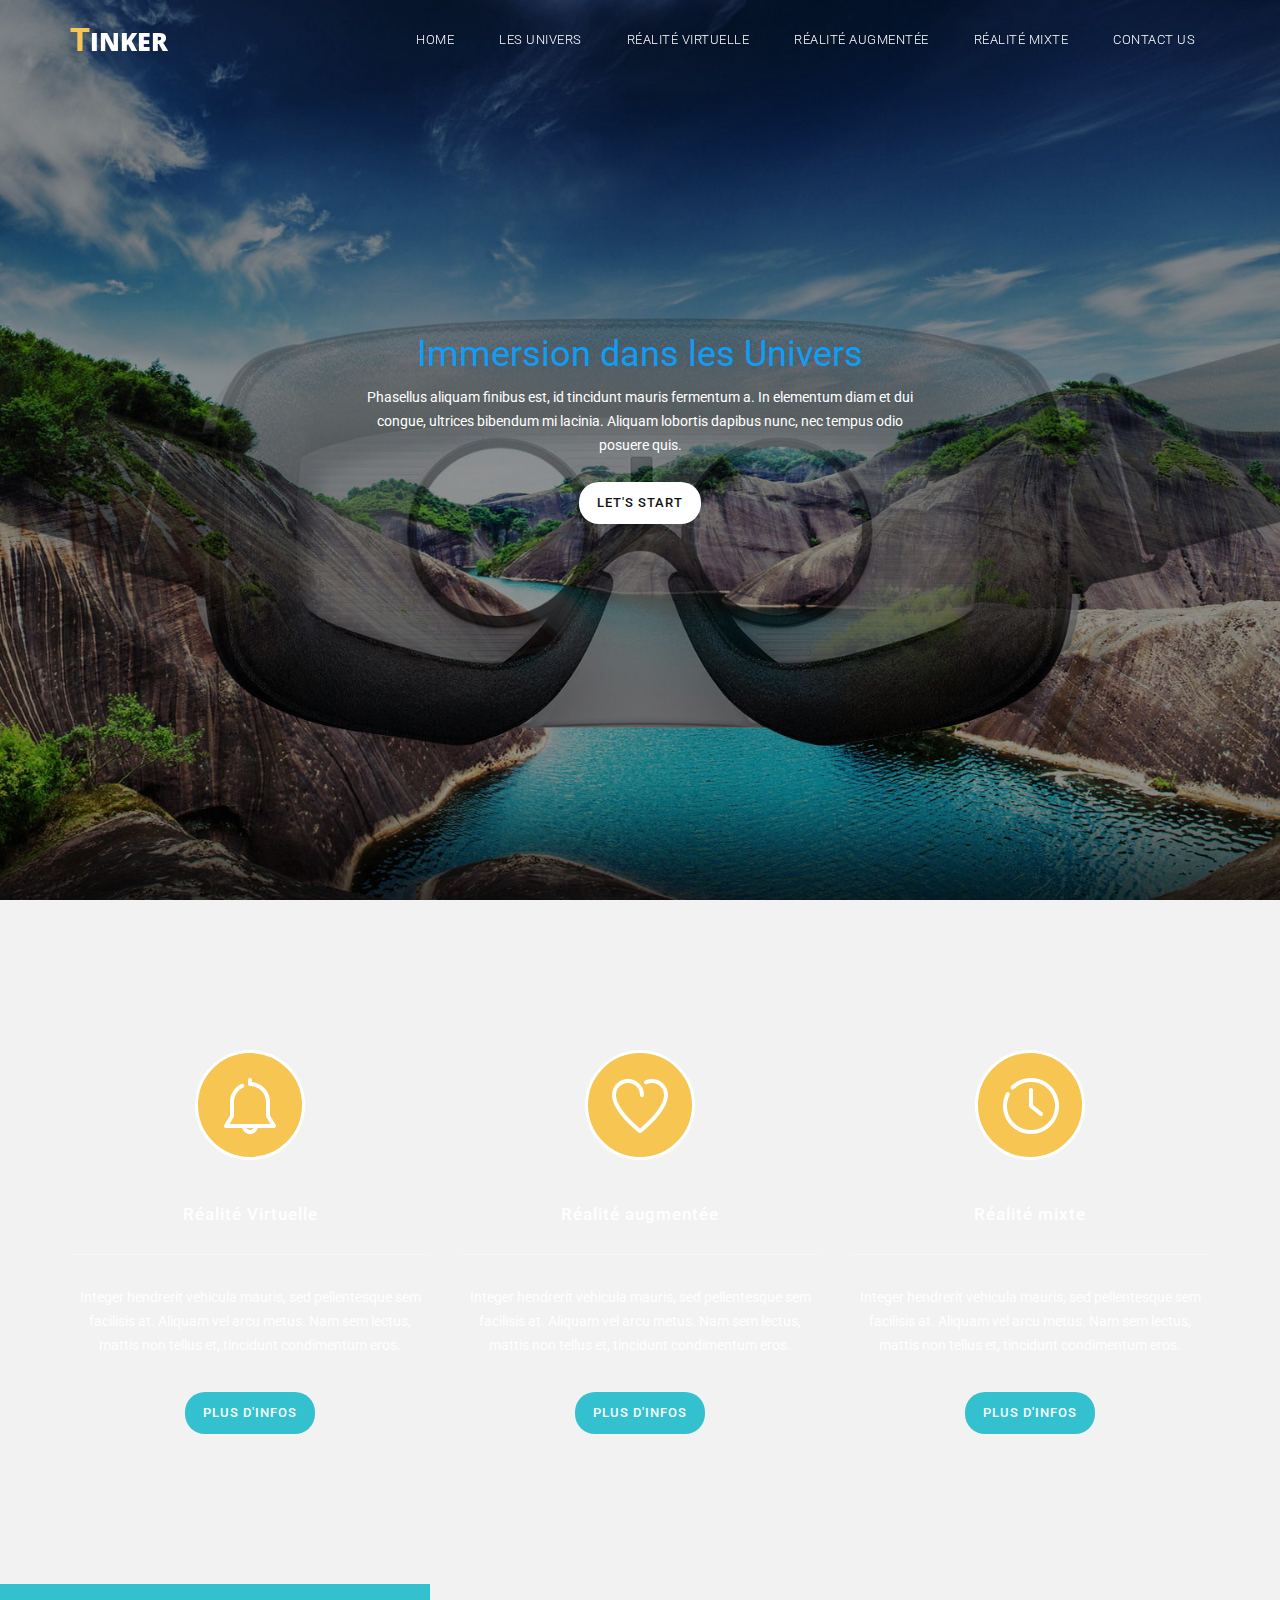
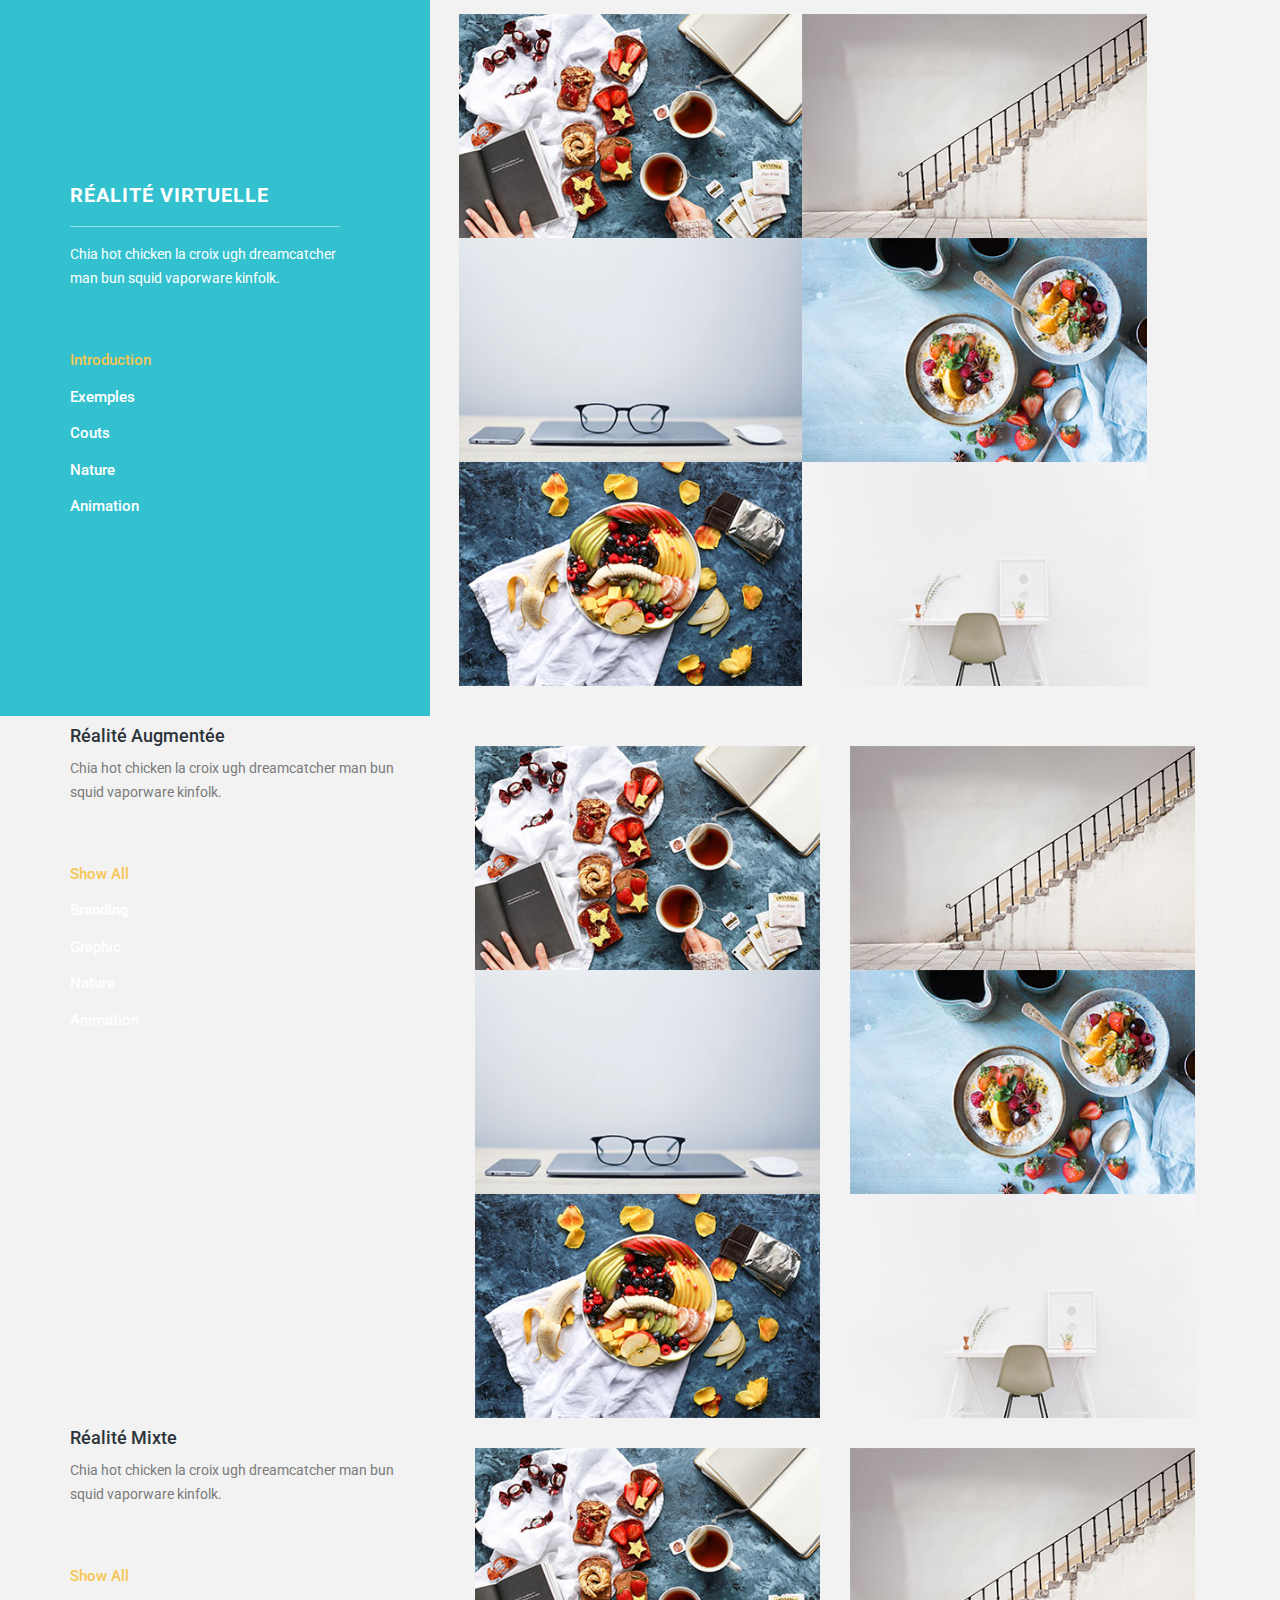
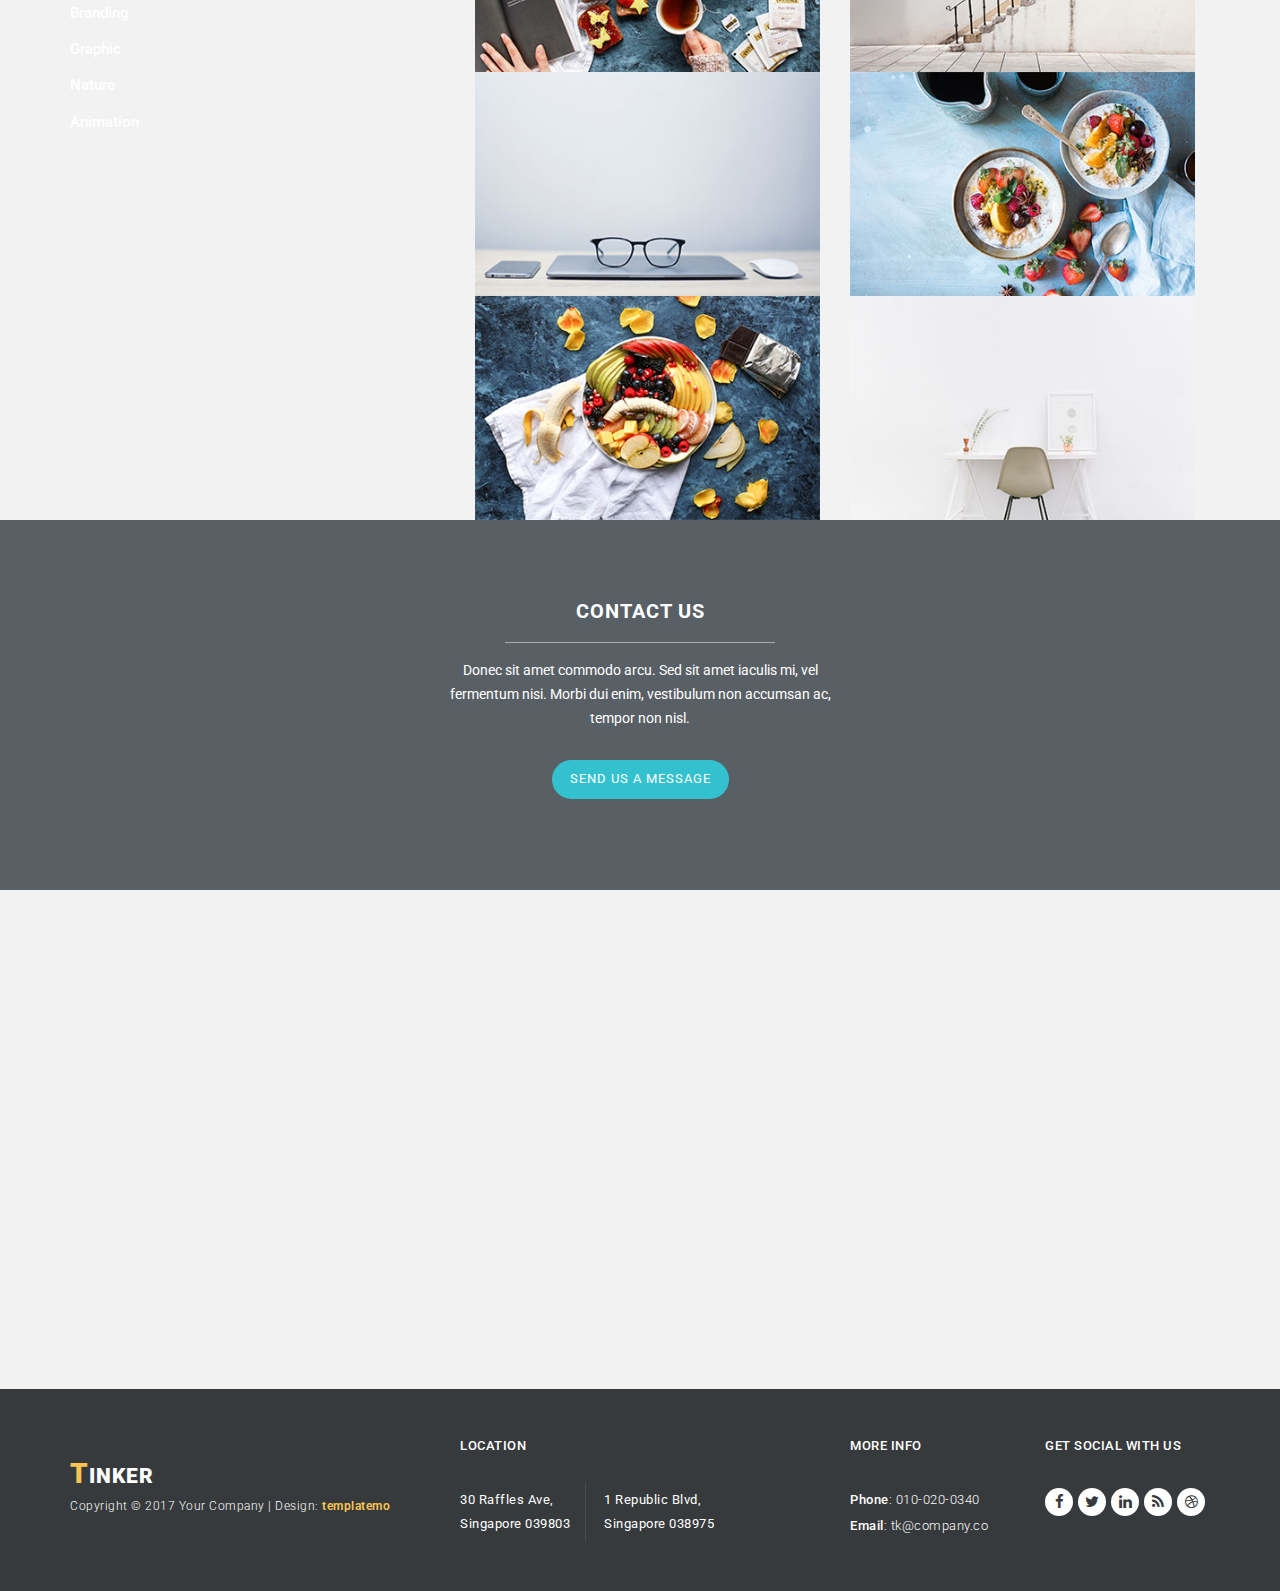
<file: templatemo_506_tinker/index.html>
<!DOCTYPE html>
<html>
    <head>
        <meta charset="utf-8">
        <meta http-equiv="X-UA-Compatible" content="IE=edge,chrome=1">
<!--
Tinker Template
http://www.templatemo.com/tm-506-tinker
-->
        <title>Tinker CSS Template</title>
        <meta name="description" content="">
        <meta name="viewport" content="width=device-width, initial-scale=1">
        
        <link href="https://fonts.googleapis.com/css?family=Open+Sans:300,400,600,700,800" rel="stylesheet">
        <link href="https://fonts.googleapis.com/css?family=Roboto:100,300,400,500,700,900" rel="stylesheet">
        
        <link rel="apple-touch-icon" href="apple-touch-icon.png">

        <link rel="stylesheet" href="css/bootstrap.min.css">
        <link rel="stylesheet" href="css/bootstrap-theme.min.css">
        <link rel="stylesheet" href="css/fontAwesome.css">
        <link rel="stylesheet" href="css/hero-slider.css">
        <link rel="stylesheet" href="css/owl-carousel.css">
        <link rel="stylesheet" href="css/templatemo-style.css">
        <link rel="stylesheet" href="css/lightbox.css">

        <script src="js/vendor/modernizr-2.8.3-respond-1.4.2.min.js"></script>
    </head>

<body>
    <div class="header">
        <div class="container">
            <nav class="navbar navbar-inverse" role="navigation">
                <div class="navbar-header">
                    <button type="button" id="nav-toggle" class="navbar-toggle" data-toggle="collapse" data-target="#main-nav">
                        <span class="sr-only">Toggle navigation</span>
                        <span class="icon-bar"></span>
                        <span class="icon-bar"></span>
                        <span class="icon-bar"></span>
                    </button>
                    <a href="#" class="navbar-brand scroll-top"><em>T</em>inker</a>
                </div>
                <!--/.navbar-header-->
                <div id="main-nav" class="collapse navbar-collapse">
                    <ul class="nav navbar-nav">
                        <li><a href="#" class="scroll-top">Home</a></li>
                        <li><a href="#" class="scroll-link" data-id="about">Les Univers</a></li>
                        <li><a href="#" class="scroll-link" data-id="rv">Réalité Virtuelle</a></li>
                        <li><a href="#" class="scroll-link" data-id="ra">Réalité Augmentée</a></li>
                        <li><a href="#" class="scroll-link" data-id="rm">Réalité Mixte</a></li>
                        <li><a href="#" class="scroll-link" data-id="contact-us">Contact Us</a></li>
                    </ul>
                </div>
                <!--/.navbar-collapse-->
            </nav>
            <!--/.navbar-->
        </div>
        <!--/.container-->
    </div>
    <!--/.header-->


    <div class="parallax-content baner-content" id="home">
        <div class="container">
            <div class="text-content">
                <h2>Immersion dans les Univers</h2>
                <p>Phasellus aliquam finibus est, id tincidunt mauris fermentum a. In elementum diam et dui congue, ultrices bibendum mi lacinia. Aliquam lobortis dapibus nunc, nec tempus odio posuere quis. </p>
                <div class="primary-white-button">
                    <a href="#" class="scroll-link" data-id="about">Let's Start</a>
                </div>
            </div>
        </div>
    </div>


    <section id="about" class="page-section">
        <div class="container">
            <div class="row">
                <div class="col-md-4 col-sm-4 col-xs-4">
                    <div class="service-item">
                        <div class="icon">
                            <img src="img/service_icon_01.png" alt="">
                        </div>
                        <h4>Réalité Virtuelle</h4>
                        <div class="line-dec"></div>
                        <p>Integer hendrerit vehicula mauris, sed pellentesque sem facilisis at. Aliquam vel arcu metus. Nam sem lectus, mattis non tellus et, tincidunt condimentum eros.</p>
                        <div class="primary-blue-button">
                            <a href="#" class="scroll-link" data-id="rv">Plus d'infos</a>
                        </div>
                    </div>
                </div>
                <div class="col-md-4 col-sm-4 col-xs-4">
                    <div class="service-item">
                        <div class="icon">
                            <img src="img/service_icon_02.png" alt="">
                        </div>
                        <h4>Réalité augmentée</h4>
                        <div class="line-dec"></div>
                        <p>Integer hendrerit vehicula mauris, sed pellentesque sem facilisis at. Aliquam vel arcu metus. Nam sem lectus, mattis non tellus et, tincidunt condimentum eros.</p>
                        <div class="primary-blue-button">
                            <a href="#" class="scroll-link" data-id="ra">Plus d'infos</a>
                        </div>
                    </div>
                </div>
                <div class="col-md-4 col-sm-4 col-xs-4">
                    <div class="service-item">
                        <div class="icon">
                            <img src="img/service_icon_03.png" alt="">
                        </div>
                        <h4>Réalité mixte</h4>
                        <div class="line-dec"></div>
                        <p>Integer hendrerit vehicula mauris, sed pellentesque sem facilisis at. Aliquam vel arcu metus. Nam sem lectus, mattis non tellus et, tincidunt condimentum eros.</p>
                        <div class="primary-blue-button">
                            <a href="#" class="scroll-link" data-id="rm">Plus d'infos</a>
                        </div>
                    </div>
                </div>
            <!--    <div class="col-md-3 col-sm-6 col-xs-12">
                    <div class="service-item">
                        <div class="icon">
                            <img src="img/service_icon_04.png" alt="">
                        </div>
                        <h4>One-Click Install</h4>
                        <div class="line-dec"></div>
                        <p>Integer hendrerit vehicula mauris, sed pellentesque sem facilisis at. Aliquam vel arcu metus. Nam sem lectus, mattis non tellus et, tincidunt condimentum eros.</p>
                        <div class="primary-blue-button">
                            <a href="#" class="scroll-link" data-id="portfolio">Continue Reading</a>
                        </div>
                    </div>
                </div> -->
            </div>
        </div>
    </section>

    <section id="rv">
        <div class="content-wrapper">
            <div class="inner-container container">
                <div class="row">
                    <div class="col-md-4 col-sm-12">
                        <div class="section-heading">
                            <h4>Réalité Virtuelle</h4>
                            <div class="line-dec"></div>
                            <p>Chia hot chicken la croix ugh dreamcatcher man bun squid vaporware kinfolk.</p>
                            <div class="filter-categories">
                                <ul class="project-filter">
                                    <li class="filter" data-filter="all"><span>Introduction</span></li>
                                    <li class="filter" data-filter="branding"><span>Exemples</span></li>
                                    <li class="filter" data-filter="graphic"><span>Couts</span></li>
                                    <li class="filter" data-filter="nature"><span>Nature</span></li>
                                    <li class="filter" data-filter="animation"><span>Animation</span></li>
                                </ul>
                            </div>
                        </div>
                    </div>
                    <div class="col-md-8">
                        <div class="projects-holder-3">
                            <div class="projects-holder">
                                <div class="row">
                                    <div class="col-md-6 col-sm-6 project-item mix nature">
                                      <div class="thumb">
                                            <div class="image">
                                                <a href="img/portfolio_big_item_01.jpg" data-lightbox="image-1"><img src="img/portfolio_item_01.jpg"></a>
                                            </div>
                                      </div>
                                    </div>
                                    <div class="col-md-6 col-sm-6 project-item mix animation">
                                      <div class="thumb">
                                        <div class="image">
                                                <a href="img/portfolio_big_item_02.jpg" data-lightbox="image-1"><img src="img/portfolio_item_02.jpg"></a>
                                            </div>
                                      </div>
                                    </div>
                                    <div class="col-md-6 col-sm-6 project-item mix branding">
                                      <div class="thumb">
                                            <div class="image">
                                                <a href="img/portfolio_big_item_03.jpg" data-lightbox="image-1"><img src="img/portfolio_item_03.jpg"></a>
                                            </div>
                                      </div>
                                    </div>
                                    <div class="col-md-6 col-sm-6 project-item mix graphic nature">
                                        <div class="thumb">
                                            <div class="image">
                                                <a href="img/portfolio_big_item_04.jpg" data-lightbox="image-1"><img src="img/portfolio_item_04.jpg"></a>
                                            </div>
                                        </div>
                                    </div>
                                    <div class="col-md-6 col-sm-6 project-item mix branding">
                                      <div class="thumb">
                                            <div class="image">
                                                <a href="img/portfolio_big_item_05.jpg" data-lightbox="image-1"><img src="img/portfolio_item_05.jpg"></a>
                                            </div>
                                      </div>
                                    </div>
                                    <div class="col-md-6 col-sm-6 project-item mix graphic animation">
                                        <div class="thumb">
                                            <div class="image">
                                                <a href="img/portfolio_big_item_06.jpg" data-lightbox="image-1"><img src="img/portfolio_item_06.jpg"></a>
                                            </div>
                                        </div>
                                    </div>
                                </div>
                            </div>
                        </div>
                    </div>
                </div>
            </div>
        </div> 
    </section>

    <section id="ra">
        <div class="content-wrapper">
            <div class="inner-container container">
                <div class="row">
                    <div class="col-md-4 col-sm-12">
                        <div class="section-heading">
                            <h4>Réalité Augmentée</h4>
                            <div class="line-dec"></div>
                            <p>Chia hot chicken la croix ugh dreamcatcher man bun squid vaporware kinfolk.</p>
                            <div class="filter-categories">
                                <ul class="project-filter">
                                    <li class="filter" data-filter="all"><span>Show All</span></li>
                                    <li class="filter" data-filter="branding"><span>Branding</span></li>
                                    <li class="filter" data-filter="graphic"><span>Graphic</span></li>
                                    <li class="filter" data-filter="nature"><span>Nature</span></li>
                                    <li class="filter" data-filter="animation"><span>Animation</span></li>
                                </ul>
                            </div>
                        </div>
                    </div>
                    <div class="col-md-8">
                        <div class="projects-holder-3">
                            <div class="projects-holder">
                                <div class="row">
                                    <div class="col-md-6 col-sm-6 project-item mix nature">
                                      <div class="thumb">
                                            <div class="image">
                                                <a href="img/portfolio_big_item_01.jpg" data-lightbox="image-1"><img src="img/portfolio_item_01.jpg"></a>
                                            </div>
                                      </div>
                                    </div>
                                    <div class="col-md-6 col-sm-6 project-item mix animation">
                                      <div class="thumb">
                                        <div class="image">
                                                <a href="img/portfolio_big_item_02.jpg" data-lightbox="image-1"><img src="img/portfolio_item_02.jpg"></a>
                                            </div>
                                      </div>
                                    </div>
                                    <div class="col-md-6 col-sm-6 project-item mix branding">
                                      <div class="thumb">
                                            <div class="image">
                                                <a href="img/portfolio_big_item_03.jpg" data-lightbox="image-1"><img src="img/portfolio_item_03.jpg"></a>
                                            </div>
                                      </div>
                                    </div>
                                    <div class="col-md-6 col-sm-6 project-item mix graphic nature">
                                        <div class="thumb">
                                            <div class="image">
                                                <a href="img/portfolio_big_item_04.jpg" data-lightbox="image-1"><img src="img/portfolio_item_04.jpg"></a>
                                            </div>
                                        </div>
                                    </div>
                                    <div class="col-md-6 col-sm-6 project-item mix branding">
                                      <div class="thumb">
                                            <div class="image">
                                                <a href="img/portfolio_big_item_05.jpg" data-lightbox="image-1"><img src="img/portfolio_item_05.jpg"></a>
                                            </div>
                                      </div>
                                    </div>
                                    <div class="col-md-6 col-sm-6 project-item mix graphic animation">
                                        <div class="thumb">
                                            <div class="image">
                                                <a href="img/portfolio_big_item_06.jpg" data-lightbox="image-1"><img src="img/portfolio_item_06.jpg"></a>
                                            </div>
                                        </div>
                                    </div>
                                </div>
                            </div>
                        </div>
                    </div>
                </div>
            </div>
        </div> 
    </section>

    <section id="rm">
        <div class="content-wrapper">
            <div class="inner-container container">
                <div class="row">
                    <div class="col-md-4 col-sm-12">
                        <div class="section-heading">
                            <h4>Réalité Mixte</h4>
                            <div class="line-dec"></div>
                            <p>Chia hot chicken la croix ugh dreamcatcher man bun squid vaporware kinfolk.</p>
                            <div class="filter-categories">
                                <ul class="project-filter">
                                    <li class="filter" data-filter="all"><span>Show All</span></li>
                                    <li class="filter" data-filter="branding"><span>Branding</span></li>
                                    <li class="filter" data-filter="graphic"><span>Graphic</span></li>
                                    <li class="filter" data-filter="nature"><span>Nature</span></li>
                                    <li class="filter" data-filter="animation"><span>Animation</span></li>
                                </ul>
                            </div>
                        </div>
                    </div>
                    <div class="col-md-8">
                        <div class="projects-holder-3">
                            <div class="projects-holder">
                                <div class="row">
                                    <div class="col-md-6 col-sm-6 project-item mix nature">
                                      <div class="thumb">
                                            <div class="image">
                                                <a href="img/portfolio_big_item_01.jpg" data-lightbox="image-1"><img src="img/portfolio_item_01.jpg"></a>
                                            </div>
                                      </div>
                                    </div>
                                    <div class="col-md-6 col-sm-6 project-item mix animation">
                                      <div class="thumb">
                                        <div class="image">
                                                <a href="img/portfolio_big_item_02.jpg" data-lightbox="image-1"><img src="img/portfolio_item_02.jpg"></a>
                                            </div>
                                      </div>
                                    </div>
                                    <div class="col-md-6 col-sm-6 project-item mix branding">
                                      <div class="thumb">
                                            <div class="image">
                                                <a href="img/portfolio_big_item_03.jpg" data-lightbox="image-1"><img src="img/portfolio_item_03.jpg"></a>
                                            </div>
                                      </div>
                                    </div>
                                    <div class="col-md-6 col-sm-6 project-item mix graphic nature">
                                        <div class="thumb">
                                            <div class="image">
                                                <a href="img/portfolio_big_item_04.jpg" data-lightbox="image-1"><img src="img/portfolio_item_04.jpg"></a>
                                            </div>
                                        </div>
                                    </div>
                                    <div class="col-md-6 col-sm-6 project-item mix branding">
                                      <div class="thumb">
                                            <div class="image">
                                                <a href="img/portfolio_big_item_05.jpg" data-lightbox="image-1"><img src="img/portfolio_item_05.jpg"></a>
                                            </div>
                                      </div>
                                    </div>
                                    <div class="col-md-6 col-sm-6 project-item mix graphic animation">
                                        <div class="thumb">
                                            <div class="image">
                                                <a href="img/portfolio_big_item_06.jpg" data-lightbox="image-1"><img src="img/portfolio_item_06.jpg"></a>
                                            </div>
                                        </div>
                                    </div>
                                </div>
                            </div>
                        </div>
                    </div>
                </div>
            </div>
        </div> 
    </section>


<!--    <section id="testimonial">
        <div class="container">
            <div class="row">
                <div class="col-md-6 col-md-offset-3">
                    <div id="owl-testimonials" class="owl-carousel owl-theme">
                        <div class="item">
                            <div class="testimonials-item">
                                <p>“ Vivamus cursus at est in gravida. Phasellus semper est quis tellus viverra consectetur eget sed leo. Quisque consectetur tempor cursus. Nullam ut mauris fermentum, pretium risus id, tincidunt ante. ”</p>
                                <h4>George Rich</h4>
                                <span>Web Designer</span>
                            </div>
                        </div>
                        <div class="item">
                            <div class="testimonials-item">
                                <p>“ Phasellus orci nisi, varius sed lacinia et, pulvinar quis est. Curabitur a tincidunt tortor. Cras rhoncus sodales massa sagittis malesuada. Nulla maximus vitae lorem vel elementum. ”</p>
                                <h4>John Henry</h4>
                                <span>New Manager</span>
                            </div>
                        </div>
                        <div class="item">
                            <div class="testimonials-item">
                                <p>“ Phasellus aliquam finibus est, id tincidunt mauris fermentum a. In elementum diam et dui congue, ultrices bibendum mi lacinia. Aliquam lobortis dapibus nunc, nec tempus odio posuere quis. ”</p>
                                <h4>Danny Cute</h4>
                                <span>CEO Founder</span>
                            </div>
                        </div>
                        <div class="item">
                            <div class="testimonials-item">
                                <p>“ Quisque ut ligula venenatis, euismod risus vel, consequat lacus. In ut purus id felis euismod cursus. Praesent in pulvinar arcu, vitae hendrerit lectus. Quisque a urna magna. ”</p>
                                <h4>Richard Beal</h4>
                                <span>CSS Developer</span>
                            </div>
                        </div>
                    </div>
                </div>
            </div>
        </div>
    </section>

    <div class="tabs-content" id="blog">
        <div class="container">
            <div class="row">
                <div class="wrapper">
                    <div class="col-md-4">
                        <div class="section-heading">
                            <h4>Our Blog Posts</h4>
                            <div class="line-dec"></div>
                            <p>Chia hot chicken la croix ugh dreamcatcher man bun squid vaporware kinfolk.</p>
                            <ul class="tabs clearfix" data-tabgroup="first-tab-group">
                                <li><a href="#tab1" class="active">Lorem ipsum dolor sit</a></li>
                                <li><a href="#tab2">Quisque ultricies maximus</a></li>
                                <li><a href="#tab3">Sed vel elit et lorem</a></li>
                                <li><a href="#tab4">Vivamus purus neque</a></li>
                            </ul>
                        </div>
                    </div>
                    <div class="col-md-8">
                        <section id="first-tab-group" class="tabgroup">
                            <div id="tab1">
                                <img src="img/blog_item_01.jpg" alt="">
                                <div class="text-content">
                                    <h4>Lorem ipsum dolor sit amet</h4>
                                    <span><a href="#">Digital Marketing</a> / <a href="#">John</a> / <a href="#">22 September 2017</a></span>
                                    <p>Sed sed elementum diam. Nunc vehicula leo et ante dapibus tincidunt. Praesent fringilla mauris gravida enim laoreet, eu cursus erat dignissim. Praesent lacinia, nisi in suscipit commodo, risus elit viverra neque, ut pretium eros turpis vel enim. Maecenas vitae lacus purus.</p>
                                </div>
                            </div>
                            <div id="tab2">
                                <img src="img/blog_item_02.jpg" alt="">
                                <div class="text-content">
                                    <h4>Quisque ultricies maximus</h4>
                                    <span><a href="#">Branding</a> / <a href="#">David</a> / <a href="#">14 September 2017</a></span>
                                    <p> Quisque eget congue orci. Integer et eros diam. Curabitur aliquam nisi ornare turpis tristique tincidunt ut ut orci. Phasellus orci nisi, varius sed lacinia et, pulvinar quis est. Curabitur a tincidunt tortor. Cras rhoncus sodales massa sagittis malesuada.</p>
                                </div>
                            </div>
                            <div id="tab3">
                                <img src="img/blog_item_03.jpg" alt="">
                                <div class="text-content">
                                    <h4>Sed vel elit et lorem</h4>
                                    <span><a href="#">Web Design</a> / <a href="#">Jacky</a> / <a href="#">25 August 2017</a></span>
                                    <p>Cras sodales, magna non ultrices pellentesque, ligula dui viverra nunc, vitae scelerisque arcu tortor nec nibh. Proin tempor vel nisi et sagittis. Morbi ut sagittis orci, a pretium diam. Nullam sed bibendum turpis. Fusce eget dapibus lectus. Vestibulum ac malesuada lacus, eu vulputate sapien. Sed vel elit et lorem cursus dignissim sed sit amet arcu.</p>
                                </div>
                            </div>
                            <div id="tab4">
                                <img src="img/blog_item_04.jpg" alt="">
                                <div class="text-content">
                                    <h4>Vivamus purus neque</h4>
                                    <span><a href="#">E-Commerce</a> / <a href="#">John</a> / <a href="#">12 August 2017</a></span>
                                    <p>Aliquam erat volutpat. Nulla at nunc nec ante rutrum congue id in diam. Nulla at lectus non turpis placerat volutpat lacinia ut mi. Quisque ultricies maximus justo a blandit. Donec sit amet commodo arcu. Sed sit amet iaculis mi, vel fermentum nisi. Morbi dui enim, vestibulum non accumsan ac, tempor non nisl.</p>
                                </div>
                            </div>
                        </section>
                    </div>
                </div>
            </div>
        </div>
    </div>
-->
    <div id="contact-us">
        <div class="container">
            <div class="row">
                <div class="col-md-12">
                    <div class="section-heading">
                        <h4>Contact Us</h4>
                        <div class="line-dec"></div>
                        <p>Donec sit amet commodo arcu. Sed sit amet iaculis mi, vel fermentum nisi. Morbi dui enim, vestibulum non accumsan ac, tempor non nisl.</p>
                        <div class="pop-button">
                            <h4>Send us a message</h4>
                        </div>
                    </div>
                </div>
            </div>
            <div class="row">
                <div class="col-md-6 col-md-offset-3">
                    <div class="pop">
                        <span>✖</span>
                        <form id="contact" action="#" method="post">
                            <div class="row">
                                <div class="col-md-12">
                                  <fieldset>
                                    <input name="name" type="text" class="form-control" id="name" placeholder="Your name..." required="">
                                  </fieldset>
                                </div>
                                <div class="col-md-12">
                                  <fieldset>
                                    <input name="email" type="email" class="form-control" id="email" placeholder="Your email..." required="">
                                  </fieldset>
                                </div>
                                <div class="col-md-12">
                                  <fieldset>
                                    <textarea name="message" rows="6" class="form-control" id="message" placeholder="Your message..." required=""></textarea>
                                  </fieldset>
                                </div>
                                <div class="col-md-12">
                                  <fieldset>
                                    <button type="submit" id="form-submit" class="btn">Send Message</button>
                                  </fieldset>
                                </div>
                            </div>
                        </form>
                    </div>
                </div>
            </div>
        </div>
    </div>

    <div id="map">
    	<!-- How to change your own map point
            1. Go to Google Maps
            2. Click on your location point
            3. Click "Share" and choose "Embed map" tab
            4. Copy only URL and paste it within the src="" field below
        -->
        <iframe src="https://www.google.com/maps/embed?pb=!1m18!1m12!1m3!1d7895.485196115994!2d103.85995441789784!3d1.2880401763270322!2m3!1f0!2f0!3f0!3m2!1i1024!2i768!4f13.1!3m3!1m2!1s0x0%3A0x7fb4e58ad9cd826e!2sSingapore+Flyer!5e0!3m2!1sen!2sth!4v1505825620371" width="100%" height="500" frameborder="0" style="border:0" allowfullscreen></iframe>
    </div>

    <footer>
        <div class="container">
            <div class="row">
                <div class="col-md-4 col-sm-12">
                    <div class="logo">
                        <a href="#" class="scroll-top"><em>T</em>inker</a>
                        <p>Copyright &copy; 2017 Your Company 
                      | Design: <span>templatemo</span></p>
                    </div>
                </div>
                <div class="col-md-4 col-sm-12">
                    <div class="location">
                        <h4>Location</h4>
                        <ul>
                            <li>30 Raffles Ave, <br>Singapore 039803</li>
                            <li>1 Republic Blvd, <br>Singapore 038975</li>
                        </ul>
                    </div>
                </div>
                <div class="col-md-2 col-sm-12">
                    <div class="contact-info">
                        <h4>More Info</h4>
                        <ul>
                            <li><em>Phone</em>: 010-020-0340</li>
                            <li><em>Email</em>: tk@company.co</li>
                        </ul>
                    </div>
                </div>
                <div class="col-md-2 col-sm-12">
                    <div class="connect-us">
                        <h4>Get Social with us</h4>
                        <ul>
                            <li><a href="https://www.facebook.com/templatemo" target="_parent"><i class="fa fa-facebook"></i></a></li>
                            <li><a href="https://www.google.com/+templatemo" target="_blank"><i class="fa fa-twitter"></i></a></li>
                            <li><a href="#"><i class="fa fa-linkedin"></i></a></li>
                            <li><a href="#"><i class="fa fa-rss"></i></a></li>
                            <li><a href="#"><i class="fa fa-dribbble"></i></a></li>
                        </ul>
                    </div>
                </div>
            </div>
        </div>
    </footer>

    <script src="//ajax.googleapis.com/ajax/libs/jquery/1.11.2/jquery.min.js"></script>
    <script>window.jQuery || document.write('<script src="js/vendor/jquery-1.11.2.min.js"><\/script>')</script>

    <script src="js/vendor/bootstrap.min.js"></script>

    <script src="js/plugins.js"></script>
    <script src="js/main.js"></script>

    <script src="http://ajax.googleapis.com/ajax/libs/jquery/1.10.2/jquery.min.js" type="text/javascript"></script>
    <script type="text/javascript">
    $(document).ready(function() {
        // navigation click actions 
        $('.scroll-link').on('click', function(event){
            event.preventDefault();
            var sectionID = $(this).attr("data-id");
            scrollToID('#' + sectionID, 750);
        });
        // scroll to top action
        $('.scroll-top').on('click', function(event) {
            event.preventDefault();
            $('html, body').animate({scrollTop:0}, 'slow');         
        });
        // mobile nav toggle
        $('#nav-toggle').on('click', function (event) {
            event.preventDefault();
            $('#main-nav').toggleClass("open");
        });
    });
    // scroll function
    function scrollToID(id, speed){
        var offSet = 50;
        var targetOffset = $(id).offset().top - offSet;
        var mainNav = $('#main-nav');
        $('html,body').animate({scrollTop:targetOffset}, speed);
        if (mainNav.hasClass("open")) {
            mainNav.css("height", "1px").removeClass("in").addClass("collapse");
            mainNav.removeClass("open");
        }
    }
    if (typeof console === "undefined") {
        console = {
            log: function() { }
        };
    }
    </script>
</body>
</html>
</file>
<file: templatemo_506_tinker/css/hero-slider.css>
/* -------------------------------- 

Primary style

-------------------------------- */
*, *::after, *::before {
  -webkit-box-sizing: border-box;
  -moz-box-sizing: border-box;
  box-sizing: border-box;
}

html {
  font-size: 62.5%;
}

body {
  font-family: "Open Sans", sans-serif;
  color: #2c343b;
  background-color: #f2f2f2;
}

a {
  color: #d44457;
  text-decoration: none;
}

img {
  max-width: 100%;
}

/* -------------------------------- 

Main Components 

-------------------------------- */
.cd-header {
  position: absolute;
  z-index: 2;
  top: 0;
  left: 0;
  width: 100%;
  height: 50px;
  background-color: #21272c;
  -webkit-font-smoothing: antialiased;
  -moz-osx-font-smoothing: grayscale;
}
@media only screen and (min-width: 768px) {
  .cd-header {
    height: 70px;
    background-color: transparent;
  }
}

#cd-logo {
  float: left;
  margin: 13px 0 0 5%;
}
#cd-logo img {
  display: block;
}
@media only screen and (min-width: 768px) {
  #cd-logo {
    margin: 23px 0 0 5%;
  }
}

.cd-primary-nav {
  /* mobile first - navigation hidden by default, triggered by tap/click on navigation icon */
  float: right;
  margin-right: 5%;
  width: 44px;
  height: 100%;
}
.cd-primary-nav ul {
  position: absolute;
  top: 0;
  left: 0;
  width: 100%;
  -webkit-transform: translateY(-100%);
  -moz-transform: translateY(-100%);
  -ms-transform: translateY(-100%);
  -o-transform: translateY(-100%);
  transform: translateY(-100%);
}
.cd-primary-nav ul.is-visible {
  box-shadow: 0 3px 8px rgba(0, 0, 0, 0.2);
  -webkit-transform: translateY(50px);
  -moz-transform: translateY(50px);
  -ms-transform: translateY(50px);
  -o-transform: translateY(50px);
  transform: translateY(50px);
}
.cd-primary-nav a {
  display: block;
  height: 50px;
  line-height: 50px;
  padding-left: 5%;
  background: #21272c;
  border-top: 1px solid #333c44;
  color: #ffffff;
}
@media only screen and (min-width: 768px) {
  .cd-primary-nav {
    /* reset navigation values */
    width: auto;
    height: auto;
    background: none;
  }
  .cd-primary-nav ul {
    position: static;
    width: auto;
    -webkit-transform: translateY(0);
    -moz-transform: translateY(0);
    -ms-transform: translateY(0);
    -o-transform: translateY(0);
    transform: translateY(0);
    line-height: 70px;
  }
  .cd-primary-nav ul.is-visible {
    -webkit-transform: translateY(0);
    -moz-transform: translateY(0);
    -ms-transform: translateY(0);
    -o-transform: translateY(0);
    transform: translateY(0);
  }
  .cd-primary-nav li {
    display: inline-block;
    margin-left: 1em;
  }
  .cd-primary-nav a {
    display: inline-block;
    height: auto;
    font-weight: 600;
    line-height: normal;
    background: transparent;
    padding: .6em 1em;
    border-top: none;
  }
}

/* -------------------------------- 

Slider

-------------------------------- */
.cd-hero {
  position: relative;
  -webkit-font-smoothing: antialiased;
  -moz-osx-font-smoothing: grayscale;
}

.cd-hero-slider {
  position: relative;
  height: 360px;
  overflow: hidden;
}
.cd-hero-slider li {
  position: absolute;
  top: 0;
  left: 0;
  width: 100%;
  height: 100%;
  -webkit-transform: translateX(100%);
  -moz-transform: translateX(100%);
  -ms-transform: translateX(100%);
  -o-transform: translateX(100%);
  transform: translateX(100%);
}
.cd-hero-slider li.selected {
  /* this is the visible slide */
  position: relative;
  -webkit-transform: translateX(0);
  -moz-transform: translateX(0);
  -ms-transform: translateX(0);
  -o-transform: translateX(0);
  transform: translateX(0);
}
.cd-hero-slider li.move-left {
  /* slide hidden on the left */
  -webkit-transform: translateX(-100%);
  -moz-transform: translateX(-100%);
  -ms-transform: translateX(-100%);
  -o-transform: translateX(-100%);
  transform: translateX(-100%);
}
.cd-hero-slider li.is-moving, .cd-hero-slider li.selected {
  /* the is-moving class is assigned to the slide which is moving outside the viewport */
  -webkit-transition: -webkit-transform 0.5s;
  -moz-transition: -moz-transform 0.5s;
  transition: transform 0.5s;
}
@media only screen and (min-width: 768px) {
  .cd-hero-slider {
    height: 500px;
  }
}
@media only screen and (min-width: 1170px) {
  .cd-hero-slider {
    height: 680px;
  }
}

/* -------------------------------- 

Single slide style

-------------------------------- */
.cd-hero-slider li {
  background-position: center center;
  background-size: cover;
  background-repeat: no-repeat;
}
.cd-hero-slider li:first-of-type {
  background-image: url(../img/slide_01.jpg);
}
.cd-hero-slider li:nth-of-type(2) {
  background-image: url(../img/slide_02.jpg);
}
.cd-hero-slider li:nth-of-type(3) {
  background-image: url(../img/slide_03.jpg);
}
.cd-hero-slider .cd-full-width,
.cd-hero-slider .cd-half-width {
  position: absolute;
  width: 100%;
  height: 100%;
  z-index: 1;
  left: 0;
  top: 0;
  /* this padding is used to align the text */
  padding-top: 150px;
  text-align: center;
  /* Force Hardware Acceleration in WebKit */
  -webkit-backface-visibility: hidden;
  backface-visibility: hidden;
  -webkit-transform: translateZ(0);
  -moz-transform: translateZ(0);
  -ms-transform: translateZ(0);
  -o-transform: translateZ(0);
  transform: translateZ(0);
}
.cd-hero-slider .cd-img-container {
  /* hide image on mobile device */
  display: none;
}
.cd-hero-slider .cd-img-container img {
  position: absolute;
  left: 50%;
  top: 50%;
  bottom: auto;
  right: auto;
  -webkit-transform: translateX(-50%) translateY(-50%);
  -moz-transform: translateX(-50%) translateY(-50%);
  -ms-transform: translateX(-50%) translateY(-50%);
  -o-transform: translateX(-50%) translateY(-50%);
  transform: translateX(-50%) translateY(-50%);
}
.cd-hero-slider .cd-bg-video-wrapper {
  /* hide video on mobile device */
  display: none;
  position: absolute;
  top: 0;
  left: 0;
  width: 100%;
  height: 100%;
  overflow: hidden;
}
.cd-hero-slider .cd-bg-video-wrapper video {
  /* you won't see this element in the html, but it will be injected using js */
  display: block;
  min-height: 100%;
  min-width: 100%;
  max-width: none;
  height: auto;
  width: auto;
  position: absolute;
  left: 50%;
  top: 50%;
  bottom: auto;
  right: auto;
  -webkit-transform: translateX(-50%) translateY(-50%);
  -moz-transform: translateX(-50%) translateY(-50%);
  -ms-transform: translateX(-50%) translateY(-50%);
  -o-transform: translateX(-50%) translateY(-50%);
  transform: translateX(-50%) translateY(-50%);
}
.cd-hero-slider h2, .cd-hero-slider p {
  text-shadow: 0 1px 3px rgba(0, 0, 0, 0.1);
  line-height: 1.2;
  margin: 0 auto 14px;
  color: #ffffff;
  width: 90%;
  max-width: 400px;
}
.cd-hero-slider h2 {
  font-size: 2.4rem;
}
.cd-hero-slider p {
  font-size: 1.4rem;
  line-height: 1.4;
}
.cd-hero-slider .cd-btn {
  display: inline-block;
  padding: 1.2em 1.4em;
  margin-top: .8em;
  background-color: rgba(212, 68, 87, 0.9);
  font-size: 1.3rem;
  font-weight: 700;
  letter-spacing: 1px;
  color: #ffffff;
  text-transform: uppercase;
  box-shadow: 0 3px 6px rgba(0, 0, 0, 0.1);
  -webkit-transition: background-color 0.2s;
  -moz-transition: background-color 0.2s;
  transition: background-color 0.2s;
}
.cd-hero-slider .cd-btn.secondary {
  background-color: rgba(22, 26, 30, 0.8);
}
.cd-hero-slider .cd-btn:nth-of-type(2) {
  margin-left: 1em;
}
.no-touch .cd-hero-slider .cd-btn:hover {
  background-color: #d44457;
}
.no-touch .cd-hero-slider .cd-btn.secondary:hover {
  background-color: #161a1e;
}
@media only screen and (min-width: 768px) {
  .cd-hero-slider .cd-full-width,
  .cd-hero-slider .cd-half-width {
    padding-top: 200px;
  }
  .cd-hero-slider .cd-bg-video-wrapper {
    display: block;
  }
  .cd-hero-slider .cd-half-width {
    width: 45%;
  }
  .cd-hero-slider .cd-half-width:first-of-type {
    left: 5%;
  }
  .cd-hero-slider .cd-half-width:nth-of-type(2) {
    right: 5%;
    left: auto;
  }
  .cd-hero-slider .cd-img-container {
    display: block;
  }
  .cd-hero-slider h2, .cd-hero-slider p {
    max-width: 520px;
  }
  .cd-hero-slider h2 {
    font-size: 2.4em;
    font-weight: 300;
  }
  .cd-hero-slider .cd-btn {
    font-size: 1.4rem;
  }
}
@media only screen and (min-width: 1170px) {
  .cd-hero-slider .cd-full-width,
  .cd-hero-slider .cd-half-width {
    padding-top: 250px;
  }
  .cd-hero-slider h2, .cd-hero-slider p {
    margin-bottom: 20px;
  }
  .cd-hero-slider h2 {
    font-size: 3.2em;
  }
  .cd-hero-slider p {
    font-size: 1.6rem;
  }
}

/* -------------------------------- 

Single slide animation

-------------------------------- */
@media only screen and (min-width: 768px) {
  .cd-hero-slider .cd-half-width {
    opacity: 0;
    -webkit-transform: translateX(40px);
    -moz-transform: translateX(40px);
    -ms-transform: translateX(40px);
    -o-transform: translateX(40px);
    transform: translateX(40px);
  }
  .cd-hero-slider .move-left .cd-half-width {
    -webkit-transform: translateX(-40px);
    -moz-transform: translateX(-40px);
    -ms-transform: translateX(-40px);
    -o-transform: translateX(-40px);
    transform: translateX(-40px);
  }
  .cd-hero-slider .selected .cd-half-width {
    /* this is the visible slide */
    opacity: 1;
    -webkit-transform: translateX(0);
    -moz-transform: translateX(0);
    -ms-transform: translateX(0);
    -o-transform: translateX(0);
    transform: translateX(0);
  }
  .cd-hero-slider .is-moving .cd-half-width {
    /* this is the slide moving outside the viewport 
    wait for the end of the transition on the <li> parent before set opacity to 0 and translate to 40px/-40px */
    -webkit-transition: opacity 0s 0.5s, -webkit-transform 0s 0.5s;
    -moz-transition: opacity 0s 0.5s, -moz-transform 0s 0.5s;
    transition: opacity 0s 0.5s, transform 0s 0.5s;
  }
  .cd-hero-slider li.selected.from-left .cd-half-width:nth-of-type(2),
  .cd-hero-slider li.selected.from-right .cd-half-width:first-of-type {
    /* this is the selected slide - different animation if it's entering from left or right */
    -webkit-transition: opacity 0.4s 0.2s, -webkit-transform 0.5s 0.2s;
    -moz-transition: opacity 0.4s 0.2s, -moz-transform 0.5s 0.2s;
    transition: opacity 0.4s 0.2s, transform 0.5s 0.2s;
  }
  .cd-hero-slider li.selected.from-left .cd-half-width:first-of-type,
  .cd-hero-slider li.selected.from-right .cd-half-width:nth-of-type(2) {
    /* this is the selected slide - different animation if it's entering from left or right */
    -webkit-transition: opacity 0.4s 0.4s, -webkit-transform 0.5s 0.4s;
    -moz-transition: opacity 0.4s 0.4s, -moz-transform 0.5s 0.4s;
    transition: opacity 0.4s 0.4s, transform 0.5s 0.4s;
  }
  .cd-hero-slider .cd-full-width h2,
  .cd-hero-slider .cd-full-width p,
  .cd-hero-slider .cd-full-width .cd-btn {
    opacity: 0;
    -webkit-transform: translateX(100px);
    -moz-transform: translateX(100px);
    -ms-transform: translateX(100px);
    -o-transform: translateX(100px);
    transform: translateX(100px);
  }
  .cd-hero-slider .move-left .cd-full-width h2,
  .cd-hero-slider .move-left .cd-full-width p,
  .cd-hero-slider .move-left .cd-full-width .cd-btn {
    opacity: 0;
    -webkit-transform: translateX(-100px);
    -moz-transform: translateX(-100px);
    -ms-transform: translateX(-100px);
    -o-transform: translateX(-100px);
    transform: translateX(-100px);
  }
  .cd-hero-slider .selected .cd-full-width h2,
  .cd-hero-slider .selected .cd-full-width p,
  .cd-hero-slider .selected .cd-full-width .cd-btn {
    /* this is the visible slide */
    opacity: 1;
    -webkit-transform: translateX(0);
    -moz-transform: translateX(0);
    -ms-transform: translateX(0);
    -o-transform: translateX(0);
    transform: translateX(0);
  }
  .cd-hero-slider li.is-moving .cd-full-width h2,
  .cd-hero-slider li.is-moving .cd-full-width p,
  .cd-hero-slider li.is-moving .cd-full-width .cd-btn {
    /* this is the slide moving outside the viewport 
    wait for the end of the transition on the li parent before set opacity to 0 and translate to 100px/-100px */
    -webkit-transition: opacity 0s 0.5s, -webkit-transform 0s 0.5s;
    -moz-transition: opacity 0s 0.5s, -moz-transform 0s 0.5s;
    transition: opacity 0s 0.5s, transform 0s 0.5s;
  }
  .cd-hero-slider li.selected h2 {
    -webkit-transition: opacity 0.4s 0.2s, -webkit-transform 0.5s 0.2s;
    -moz-transition: opacity 0.4s 0.2s, -moz-transform 0.5s 0.2s;
    transition: opacity 0.4s 0.2s, transform 0.5s 0.2s;
  }
  .cd-hero-slider li.selected p {
    -webkit-transition: opacity 0.4s 0.3s, -webkit-transform 0.5s 0.3s;
    -moz-transition: opacity 0.4s 0.3s, -moz-transform 0.5s 0.3s;
    transition: opacity 0.4s 0.3s, transform 0.5s 0.3s;
  }
  .cd-hero-slider li.selected .cd-btn {
    -webkit-transition: opacity 0.4s 0.4s, -webkit-transform 0.5s 0.4s, background-color 0.2s 0s;
    -moz-transition: opacity 0.4s 0.4s, -moz-transform 0.5s 0.4s, background-color 0.2s 0s;
    transition: opacity 0.4s 0.4s, transform 0.5s 0.4s, background-color 0.2s 0s;
  }
}
/* -------------------------------- 

Slider navigation

-------------------------------- */
.cd-slider-nav {
  display: none;
  position: absolute;
  width: 100%;
  bottom: 0;
  z-index: 2;
  text-align: center;
  height: 55px;
  background-color: rgba(0, 1, 1, 0.5);
}
.cd-slider-nav nav, .cd-slider-nav ul, .cd-slider-nav li, .cd-slider-nav a {
  height: 100%;
}
.cd-slider-nav nav {
  display: inline-block;
  position: relative;
}
.cd-slider-nav .cd-marker {
  position: absolute;
  bottom: 0;
  left: 0;
  width: 60px;
  height: 100%;
  color: #d44457;
  background-color: #ffffff;
  box-shadow: inset 0 2px 0 currentColor;
  -webkit-transition: -webkit-transform 0.2s, box-shadow 0.2s;
  -moz-transition: -moz-transform 0.2s, box-shadow 0.2s;
  transition: transform 0.2s, box-shadow 0.2s;
}
.cd-slider-nav .cd-marker.item-2 {
  -webkit-transform: translateX(100%);
  -moz-transform: translateX(100%);
  -ms-transform: translateX(100%);
  -o-transform: translateX(100%);
  transform: translateX(100%);
}
.cd-slider-nav .cd-marker.item-3 {
  -webkit-transform: translateX(200%);
  -moz-transform: translateX(200%);
  -ms-transform: translateX(200%);
  -o-transform: translateX(200%);
  transform: translateX(200%);
}
.cd-slider-nav .cd-marker.item-4 {
  -webkit-transform: translateX(300%);
  -moz-transform: translateX(300%);
  -ms-transform: translateX(300%);
  -o-transform: translateX(300%);
  transform: translateX(300%);
}
.cd-slider-nav .cd-marker.item-5 {
  -webkit-transform: translateX(400%);
  -moz-transform: translateX(400%);
  -ms-transform: translateX(400%);
  -o-transform: translateX(400%);
  transform: translateX(400%);
}
.cd-slider-nav ul::after {
  clear: both;
  content: "";
  display: table;
}
.cd-slider-nav li {
  display: inline-block;
  width: 60px;
  float: left;
}
.cd-slider-nav li.selected a {
  color: #2c343b;
}
.no-touch .cd-slider-nav li.selected a:hover {
  background-color: transparent;
}
.cd-slider-nav a {
  display: block;
  position: relative;
  padding-top: 35px;
  font-size: 1rem;
  font-weight: 700;
  color: #a8b4be;
  -webkit-transition: background-color 0.2s;
  -moz-transition: background-color 0.2s;
  transition: background-color 0.2s;
}
.cd-slider-nav a::before {
  content: '';
  position: absolute;
  width: 24px;
  height: 24px;
  top: 8px;
  left: 50%;
  right: auto;
  -webkit-transform: translateX(-50%);
  -moz-transform: translateX(-50%);
  -ms-transform: translateX(-50%);
  -o-transform: translateX(-50%);
  transform: translateX(-50%);
}
.no-touch .cd-slider-nav a:hover {
  background-color: rgba(0, 1, 1, 0.5);
}
.cd-slider-nav li:first-of-type a::before {
  background-position: 0 0;
}
.cd-slider-nav li.selected:first-of-type a::before {
  background-position: 0 -24px;
}
.cd-slider-nav li:nth-of-type(2) a::before {
  background-position: -24px 0;
}
.cd-slider-nav li.selected:nth-of-type(2) a::before {
  background-position: -24px -24px;
}
.cd-slider-nav li:nth-of-type(3) a::before {
  background-position: -48px 0;
}
.cd-slider-nav li.selected:nth-of-type(3) a::before {
  background-position: -48px -24px;
}
.cd-slider-nav li:nth-of-type(4) a::before {
  background-position: -72px 0;
}
.cd-slider-nav li.selected:nth-of-type(4) a::before {
  background-position: -72px -24px;
}
.cd-slider-nav li:nth-of-type(5) a::before {
  background-position: -96px 0;
}
.cd-slider-nav li.selected:nth-of-type(5) a::before {
  background-position: -96px -24px;
}
@media only screen and (min-width: 768px) {
  .cd-slider-nav {
    height: 80px;
  }
  .cd-slider-nav .cd-marker,
  .cd-slider-nav li {
    width: 95px;
  }
  .cd-slider-nav a {
    padding-top: 48px;
    font-size: 1.1rem;
    text-transform: uppercase;
  }
  .cd-slider-nav a::before {
    top: 18px;
  }
}

/* -------------------------------- 

Main content

-------------------------------- */
.cd-main-content {
  width: 90%;
  max-width: 768px;
  margin: 0 auto;
  padding: 2em 0;
}
.cd-main-content p {
  font-size: 1.4rem;
  line-height: 1.8;
  color: #999999;
  margin: 2em 0;
}
@media only screen and (min-width: 1170px) {
  .cd-main-content {
    padding: 3em 0;
  }
  .cd-main-content p {
    font-size: 1.6rem;
  }
}

/* -------------------------------- 

Javascript disabled

-------------------------------- */
.no-js .cd-hero-slider li {
  display: none;
}
.no-js .cd-hero-slider li.selected {
  display: block;
}

.no-js .cd-slider-nav {
  display: none;
}
</file>
<file: templatemo_506_tinker/css/owl-carousel.css>
/* 
 *  Core Owl Carousel CSS File
 *  v1.3.3
 */

/* clearfix */
.owl-carousel .owl-wrapper:after {
  content: ".";
  display: block;
  clear: both;
  visibility: hidden;
  line-height: 0;
  height: 0;
}
/* display none until init */
.owl-carousel{
  display: none;
  position: relative;
  width: 100%;
  -ms-touch-action: pan-y;
}
.owl-carousel .owl-wrapper{
  display: none;
  position: relative;
  -webkit-transform: translate3d(0px, 0px, 0px);
}
.owl-carousel .owl-wrapper-outer{
  overflow: hidden;
  position: relative;
  width: 100%;
}
.owl-carousel .owl-wrapper-outer.autoHeight{
  -webkit-transition: height 500ms ease-in-out;
  -moz-transition: height 500ms ease-in-out;
  -ms-transition: height 500ms ease-in-out;
  -o-transition: height 500ms ease-in-out;
  transition: height 500ms ease-in-out;
}
  
.owl-carousel .owl-item{
  float: left;
}

.owl-controls {
  @media (max-width: @screen-sm-max) {
    top: -120px;
  }
  top: -200px;
  width: 100%;
  text-align: center;
  display: inline-block;
}

.owl-controls a {
  color: #336699;
}

.owl-controls a:hover {
  color: #336699;
}

.owl-controls .bg-prev {
  position: absolute;
  z-index: 1;
  width: 50px;
  height: 50px;
  z-index:10; 
  background:#fff; 
  border: 1px solid #336699;
  -webkit-transform: rotate(45deg);
  -moz-transform: rotate(45deg);
  -ms-transform: rotate(45deg);
  -o-transform: rotate(45deg);
  transform: rotate(45deg);
}

.owl-controls .bg-prev:before{
  content:""; 
  display:block; 
  position:absolute; 
  z-index:-1; 
  top:3px; 
  left:3px; 
  right:3px; 
  bottom:3px; 
  border:2px solid #336699
}

.owl-controls .prev {
  left: 15px;
  z-index: 11;
  position: absolute; 
  width: 50px;
  height: 50px;
  line-height: 32px;
}

.owl-controls .prev.active {
  background-image: none;
  outline: 0;
  -webkit-box-shadow: none;
          box-shadow: none;
}

.owl-controls .prev:active {
  background-image: none;
  outline: 0;
  -webkit-box-shadow: none;
          box-shadow: none;
}

.owl-controls .bg-next {
  position: absolute;
  float: right;
  z-index: 1;
  width: 50px;
  height: 50px;
  position:relative; 
  z-index:10; 
  background:#fff; 
  border: 1px solid #336699;
  -webkit-transform: rotate(45deg);
  -moz-transform: rotate(45deg);
  -ms-transform: rotate(45deg);
  -o-transform: rotate(45deg);
  transform: rotate(45deg);
}

.owl-controls .bg-next:before{
  content:""; 
  display:block; 
  position:absolute; 
  z-index:-1; 
  top:3px; 
  left:3px; 
  right:3px; 
  bottom:3px; 
  border:2px solid #336699
}

.owl-controls .next {
  right: 15px;
  z-index: 11;
  position: absolute; 
  width: 50px;
  height: 50px;
  line-height: 32px;
}

.owl-controls .next.active {
  background-image: none;
  outline: 0;
  -webkit-box-shadow: none;
          box-shadow: none;
}

.owl-controls .next:active {
  background-image: none;
  outline: 0;
  -webkit-box-shadow: none;
          box-shadow: none;
}


.owl-theme .owl-controls .owl-page{
  cursor: pointer;
  display: inline-block;
  zoom: 1;
  *display: inline;/*IE7 life-saver */
}
.owl-theme .owl-controls .owl-page a{
  display: block;
  width: 12px;
  height: 12px;
  margin: 0px 5px;
  filter: Alpha(Opacity=50);/*IE7 fix*/
  opacity: 0.5;
  -webkit-border-radius: 20px;
  -moz-border-radius: 20px;
  border-radius: 20px;
  background: transparent;
  border: 2px solid #888;
}

.owl-theme .owl-controls .owl-page.active span,
.owl-theme .owl-controls.clickable .owl-page:hover span{
  filter: Alpha(Opacity=100);/*IE7 fix*/
  opacity: 1;
  display: inline-block;
}
.owl-controls {
  -webkit-user-select: none;
  -khtml-user-select: none;
  -moz-user-select: none;
  -ms-user-select: none;
  user-select: none;
  -webkit-tap-highlight-color: rgba(0, 0, 0, 0);
}

/* fix */
.owl-carousel  .owl-wrapper,
.owl-carousel  .owl-item{
  -webkit-backface-visibility: hidden;
  -moz-backface-visibility:    hidden;
  -ms-backface-visibility:     hidden;
  -webkit-transform: translate3d(0,0,0);
  -moz-transform: translate3d(0,0,0);
  -ms-transform: translate3d(0,0,0);
}
</file>
<file: templatemo_506_tinker/css/templatemo-style.css>
/* 

Tinker Template

http://www.templatemo.com/tm-506-tinker

*/

* {
    margin: 0;
    padding: 0;
    font-family: 'Roboto', arial, sans-serif;
}

body {
	overflow-x: hidden;
}

ul {
	list-style: none;
	margin: 0px;
}

p {
	color: #7a7a7a;
	font-size: 14px;
	line-height: 24px;
}

.parallax-content {
  width: 100%;
  min-height: 100vh;
  background-size: cover;
}

.primary-white-button a {
	display: inline-block;
	background-color: #fff;
	font-size: 13px;
	padding: 12px 18px;
	color: #121212;
	font-weight: 500;
	letter-spacing: 1px;
	text-transform: uppercase;
	text-decoration: none;
	border-radius: 20px;
}

.primary-blue-button a {
	display: inline-block;
	background-color: #33c1cf;
	font-size: 13px;
	padding: 12px 18px;
	color: #fff;
	font-weight: 500;
	letter-spacing: 1px;
	text-transform: uppercase;
	text-decoration: none;
	border-radius: 20px;
}

.pop-button h4 {
	display: inline-block;
	background-color: #33c1cf;
	font-size: 13px!important;
	padding: 12px 18px;
	color: #fff;
	font-weight: 400!important;
	letter-spacing: 1px;
	text-transform: uppercase;
	text-decoration: none;
	border-radius: 20px;
	cursor: pointer;
}


.header {
    position: fixed;
    top: 0;
    left: 0;
    width: 100%;
    padding: 0;
    z-index: 10000;
    transition: all 0.2s ease-in-out;
    height: 80px;
    background-color:transparent;  
    
    text-align: center;
    line-height: 40px;
}

.navbar-inverse .navbar-brand, .navbar-inverse .navbar-nav>li>a {
    text-shadow: none;
}

.navbar-brand {
	line-height: 80px;
	padding: 0px;
}

.navbar-nav>li>a {
	color: #fff!important;
	font-size: 13px;
	font-weight: 300;
	text-transform: uppercase;
	text-shadow: none;
	line-height: 80px;
	padding: 0px;
	letter-spacing: 0.5px;
}

.navbar-nav>li {
	margin-left: 45px;
}

.header.active .navbar-nav>li>a {
	font-family: 'Open Sans', arial, sans-serif;
	font-size: 13px;
	font-weight: 300;
	letter-spacing: 0.5px;
	text-transform: uppercase;
	text-shadow: none;
	color: #121212!important;
}

.header.active {
    background-color: rgba(250, 250, 250, 0.98);
    -webkit-box-shadow: 0 1px 5px rgba(0, 0, 0, 0.25);
    -moz-box-shadow: 0 1px 5px rgba(0, 0, 0, 0.25);
    box-shadow: 0 1px 5px rgba(0, 0, 0, 0.25);
}
.navbar-brand {
	font-family: 'Open Sans', sans-serif;
	font-size: 25px;
	text-transform: uppercase;
	color: #fff!important;
	transition: all 0.5s;
	 
}
.navbar-brand em {
	font-style: normal;
	color: #f7c552;
	font-size: 32px;
}
.header.active .navbar-brand {
	color: #121212!important;
}
.header .navbar-brand {
    font-weight: 800;
}
.navbar-inverse {
	background-image: none;
	background-color: transparent;
}
.header .navbar {
    margin: 0;
    border: none;
}
.page-section {
    padding: 80px 0;
}
.navbar-inverse .navbar-toggle {
	margin-top: 22px;
    border-color: #f7c552;
    background-color: #f7c552;
}
.navbar-inverse .navbar-toggle:hover, .navbar-inverse .navbar-toggle:focus {
	background-color: #f7c552;
}
bootstrap.min.css:5
.navbar-toggle {
    position: relative;
    float: right;
    padding: 9px 10px;
    margin-top: 15px!important;
    margin-right: 15px;
    margin-bottom: 8px;
    background-color: transparent;
    background-image: none;
    border: 1px solid transparent;
    border-radius: 4px;
}
@media (min-width: 768px) {
    .header .navbar-brand {
        padding-left: 0;
    }
    .navbar-nav {
        float: right;
    }
}
@media (max-width: 480px) {
    .page-section h1 {
        font-size: 3em;
    }
    .page-section h2 {
        font-size: 2em;
    }
    .page-section p {
        font-size: 1em;
        margin: 0 0 20px;
    }
}

.parallax-content {
  width: 100%;
  min-height: 100vh;
  background-size: cover;
}

.baner-content {
	width: 100%;
  	padding-top: 35vh;
  	text-align: center;
  	background-image: url(../img/img3254.jpg);
  	vertical-align: middle;
}

.baner-content .text-content {
	text-align: center;
}

.baner-content .text-content h2 {
	font-size: 36px;
	font-weight: 400;
	color: #129CF3;
	/*color: #fff;*/
}

.baner-content .text-content h2 span {
	font-weight: 700;
	color: #33c1cf!important;
}

.baner-content .text-content h2 em {
	font-style: normal;
	font-weight: 700;
	color: #f89624!important;
}

.baner-content .text-content p {
	color: #fff;
	font-size: 14px;
	line-height: 24px;
	padding: 0px 25%;
}

.baner-content .text-content .primary-white-button {
	margin-top: 25px;
}


#about {
	padding: 150px 0px;
	background-image: url(../img/about-bg.jpg);
	background-repeat: no-repeat;
	background-size: cover;
	background-attachment: fixed;
}

#about .service-item {
	text-align: center;
}

#about .service-item .icon {
	width: 110px;
	height: 110px;
	display: inline-block;
	text-align: center;
	line-height: 104px;
	border: 3px solid #fff;
	border-radius: 50%;
	background-color: #f7c552;
}

#about .service-item h4 {
	margin-bottom: 30px;
	margin-top: 45px;
	font-size: 17px;
	font-weight: 500;
	color: #fff;
	letter-spacing: 1px;
}

#about .service-item .line-dec {
	width: 100%;
	height: 1px;
	background-color: rgba(250, 250, 250, 0.5);
}

#about .service-item p {
	color: #fff;
	margin-top: 30px;
}

#about .service-item .primary-blue-button {
	margin-top: 35px;
}


.projects-holder .mix {
  display: none;
}

.projects-holder {
	padding: 30px 15px 0px 15px;
}

.filter-categories {;
  margin-top: 60px;
}

.filter-categories ul li {
  margin: 0px 10px 15px 0px;
  display: block;
}

.filter-categories ul li span {
  cursor: pointer;
  color: #fff;
  display: inline-block;
  font-size: 15px;
  text-transform: capitalize;
  font-weight: 500;
  left: 0.5px;
}

.filter-categories ul li.active span {
  color: #f7c552;
}

#portoflio .page-section {
	padding: 0px;
}

#rv .section-heading {
	padding-top: 200px;
	padding-bottom: 200px;
	background-color: #33c1cf;
	height: 732px;
	margin-left: -100vh;
	padding-left: 100vh;
}

#rv .project-item {
	margin: 0px -16px;
}

#rv .section-heading h4 {
	margin-top: 0px;
	font-size: 20px;
	text-transform: uppercase;
	font-weight: 700;
	color: #fff;
	letter-spacing: 1px;
}

#rv .section-heading .line-dec {
	width: 270px;
	height: 1px;
	background-color: rgba(250, 250, 250, 0.5);
	margin: 20px 0px 15px 0px;
}

#rv .section-heading p {
	color: #fff;
	padding-right: 70px;
}


#testimonial {
	background-color: #f7c552;
	text-align: center;
	padding: 100px 0px;
}

#testimonial .testimonials-item h4 {
	color: #fff;
	font-size: 17px;
	font-weight: 500;
	letter-spacing: 0.5px;
	margin-top: 30px;
	margin-bottom: 5px;
}

#testimonial .testimonials-item span {
	font-size: 13px;
	color: #fff;
	letter-spacing: 0.5px;
}

#testimonial .testimonials-item p {
	font-size: 16px;
	color: #9a9a9a;
	font-style: italic;
	font-weight: 300;
	background-color: #fff;
	padding: 30px;
	border-radius: 5px;	
}

.owl-pagination {
  margin-top: 20px;
  opacity: 1;
  display: inline-block;
}

.owl-page span {
  display: block;
  width: 8px;
  height: 8px;
  margin: 0px 5px;
  filter: alpha(opacity=50);
  opacity: 0.5;
  -webkit-border-radius: 20px;
  -moz-border-radius: 20px;
  border-radius: 20px;
  background: #fff;
}




#blog {
	background-image: url(../img/blog-bg.jpg);
	background-repeat: no-repeat;
	background-size: cover;
	background-attachment: fixed;
}

#blog .section-heading {
	text-align: left;
	padding-top: 60px;
	padding-bottom: 60px;
	background-color: rgba(0, 0, 0, 0.5);
	height: 582px;
	margin-left: -100vh;
	padding-left: 100vh;
	overflow: hidden!important;
}

#blog .section-heading h4 {
	margin-top: 0px;
	font-size: 20px;
	text-transform: uppercase;
	font-weight: 700;
	color: #fff;
	letter-spacing: 1px;
}

#blog .section-heading .line-dec {
	width: 270px;
	height: 1px;
	background-color: rgba(250, 250, 250, 0.5);
	margin: 20px 0 15px 0;
}

#blog .section-heading p {
	color: #fff;
	padding-right: 70px;
}

.wrapper {
  text-align: center;
}

.tabs {
  list-style: none;
  margin-top: 40px;
  padding-right: 70px;
}

.tabs li {
  display: block;
  text-align: center;
  margin: 25px 0px;
}

.tabs a {
  display:block;
  text-align:center;
  text-decoration:none;
  text-transform:capitalize;
  letter-spacing: 0.5px;
  color:#121212;
  font-size: 15px;
  font-weight: 500;
  padding: 12px 12px;
  background-color: #fff;
}

.tabs a:hover {
  color: #f7c552;
}

.tabs .active {
  color: #f7c552;
}
#first-tab-group {
	margin-top: 30px;
	margin-bottom: 15px;
}
.tabgroup .text-content	 {
  background-color: #fff;
  color: #fff;
  padding: 25px;
  text-align: left;
}
.tabgroup .text-content h4 {
	font-size: 17px;
	font-weight: 500;
	letter-spacing: 0.5px;
	color: #121212;
	margin-top: 0px;
	margin-bottom: 5px;
}
.tabgroup .text-content span {
	font-size: 13px;
	color: #33c1cf;
}
.tabgroup .text-content a {
	font-size: 13px;
	color: #33c1cf;
	text-decoration: none;
}
.tabgroup .text-content p {
	margin-top: 10px;
}

.clearfix:after {
  content:"";
  display:table;
  clear:both;
}

#contact-us {
	background-color: #596065;
	text-align: center;
	padding: 80px 0px;
}

#contact-us .section-heading h4 {
	margin-top: 0px;
	font-size: 20px;
	text-transform: uppercase;
	font-weight: 700;
	color: #fff;
	letter-spacing: 1px;
}

#contact-us .section-heading .line-dec {
	width: 270px;
	height: 1px;
	background-color: rgba(250, 250, 250, 0.5);
	margin: 20px auto 15px auto;
}

#contact-us .section-heading p {
	color: #fff;
	padding: 0px 33%;
}

#contact-us .pop-button {
	margin-top: 30px;
}

#contact input {
  border-radius: 0px;
  padding-left: 15px;
  font-size: 13px;
  color: #232323;
  background-color: rgba(250, 250, 250, 1);
  outline: none;
  border: none;
  box-shadow: none;
  line-height: 50px;
  height: 50px;
  width: 100%;
  margin-bottom: 30px;
}

#contact textarea {
  border-radius: 0px;
  padding-left: 15px;
  padding-top: 10px;
  font-size: 13px;
  color: #232323;
  background-color: rgba(250, 250, 250, 1);
  outline: none;
  border: none;
  box-shadow: none;
  height: 165px;
  max-height: 220px;
  width: 100%;
  margin-bottom: 25px;
}

#contact button {
  display: inline-block;
	background-color: #f7c552;
	font-size: 13px;
	padding: 12px 18px;
	color: #fff;
	font-weight: 500;
	letter-spacing: 1px;
	text-transform: uppercase;
	text-decoration: none;
	border-radius: 20px;
}


.pop #contact {
	z-index: 99999;
	position: fixed;
	top: 25%;
	left: 20%;
	right: 20%;
}

.pop {
	z-index: 99999;
	text-align: center;
	padding: 30px;
    display:none;
    position:fixed;
    width: 100%;
    top:0;
    left:0;
    height: 100%;
    background-color: rgba(0, 0, 0, 0.9);
    box-shadow: 0px 0px 15px;
}

.pop span {
	z-index: 999;
	position: relative;
	margin-bottom: 20px;
	cursor: pointer;
	width: 44px;
	height: 44px;
	display: inline-block;
	line-height: 44px;
	color: #fff;
	text-align: center;
	background-color: #33c1cf;
}

.pop span:hover {
	background-color: #596065;
	transition: all 0.5s;
}




footer {
	margin-top: -6px;
	background-color: #373a3c;
	padding: 50px 0px;
}
footer .logo em {
	font-style: normal;
	font-size: 28px;
	color: #f7c552;
}
footer .logo a {
	display: inline-block;
	margin-top: 15px;
	text-decoration: none;
	color: #fff!important;
	font-size: 21px;
	font-weight: 900;
	text-transform: uppercase;
	text-shadow: none;
	letter-spacing: 1px;
}

footer .logo p {
	font-weight: 300;
	font-size: 12px;
	color: #fff;
	margin-bottom: -10px;
	letter-spacing: 0.5px;
}

footer .logo span {
	font-weight: 600;
	color: #f7c552;
}

footer .location h4 {
	margin-top: 0px;
	font-size: 13px;
	font-weight: 500;
	color: #fff;
	text-transform: uppercase;
	letter-spacing: 0.5px;
	margin-bottom: 30px;
}

footer .location ul li {
	font-size: 13px;
	color: #fff;
	display: inline-block;
	line-height: 24px;
	letter-spacing: 0.5px;
	padding-top: 5px;
	padding-bottom: 5px;
}

footer .location ul li:first-child {
	margin-right: 15px;
	padding-right: 15px;
	border-right: 1px solid rgba(250, 250, 250, 0.1);
}

footer .contact-info h4 {
	margin-top: 0px;
	font-size: 13px;
	font-weight: 500;
	color: #fff;
	text-transform: uppercase;
	letter-spacing: 0.5px;
	margin-bottom: 30px;
}

footer .contact-info ul li {
	font-size: 13px;
	color: #fff;
	display: inline-block;
	line-height: 24px;
	letter-spacing: 0.5px;
	padding-top: 5px;
	padding-bottom: 5px;
	font-weight: 300;
	margin-bottom: -15px;
}

footer .contact-info ul li em {
	font-style: normal;
	font-weight: 500;
}

footer .connect-us h4 {
	margin-top: 0px;
	font-size: 13px;
	font-weight: 500;
	color: #fff;
	text-transform: uppercase;
	letter-spacing: 0.5px;
	margin-bottom: 35px;
}

footer .connect-us ul li {
	display: inline-block;
	margin-right: 2px;
}

footer .connect-us ul li a {
	display: inline-block;
	width: 28px;
	height: 28px;
	line-height: 28px;
	text-align: center;
	background-color: #fff;
	border-radius: 50%;
	color: #373a3c;
	font-size: 15px;
	transition: all 0.3s;
}
footer .connect-us ul li a:hover {
	background-color: #f7c552;
}


/* RESPONSIVE */

@media (max-width: 991px){

	.baner-content .text-content p {
		padding: 0px 15%;
	}


	#about .service-item {
		margin-bottom: 80px;
	} 

	#portfolio .section-heading {
		text-align: center;
		padding-top: 100px;
		padding-bottom: 100px;
		background-color: #33c1cf;
		height: 505px;
		margin-left: -15px;
		padding-left: 0vh;
		margin-right: -15px;
		padding-right: 0vh;
		overflow: hidden;
	}

	#portfolio .section-heading .line-dec {
		margin: 20px auto 15px auto;
	}

	#portfolio .section-heading p {
		padding: 0px 20px;
	}

	.projects-holder {
		text-align: center;
		padding: 15px 0px;
	}

	#portfolio .project-item {
		margin: 15px 0px;
	}

	#blog .section-heading {
		text-align: center;
		padding-top: 100px;
		padding-bottom: 100px;
		background-color: rgba(0, 0, 0, 0.5);
		margin-left: -15px;
		padding-left: 0vh;
		margin-right: -15px;
		padding-right: 0vh;
		overflow: hidden!important;
	}

	#blog .section-heading .line-dec {
		margin: 20px auto 15px auto;
	}

	#blog .section-heading p {
		padding: 0px 30px;
	}

	.tabs {
		padding: 0px 45px;
	}

	#first-tab-group {
		margin-bottom: 30px;
	}

	#contact-us .section-heading p {
		padding: 0px 10%;
	}

	footer {
		text-align: center;
	}

	footer .logo {
		margin-bottom: 30px;
		padding-bottom: 30px;
		border-bottom: 1px solid rgba(250, 250, 250, 0.1);
	}

	footer .location {
		margin-bottom: 30px;
		padding-bottom: 30px;
		border-bottom: 1px solid rgba(250, 250, 250, 0.1);
	}

	footer .contact-info {
		margin-bottom: 30px;
		padding-bottom: 30px;
		border-bottom: 1px solid rgba(250, 250, 250, 0.1);
	}

	footer .contact-info ul li {
		margin-right: 10px;
		margin-left: 10px;
	}

}

@media (max-width: 768px){
	.baner-content .text-content p {
		padding: 0px 10%;
	}
	#main-nav {
		margin-left: -15px;
		margin-right: -15px;
		border-top: none;
		margin-top: 15px;
		background-color: rgba(250, 250, 250, 0.95);
	}

	.navbar-nav {
		margin-top: 0px;
		margin-bottom: 0px;
	}

	.navbar-inverse .navbar-nav>li {
		margin-left: 0px;
		border-bottom: 1px solid rgba(0, 0, 0, 0.1);
	}

	.navbar-inverse .navbar-nav>li:last-child {
		border-bottom: none;
	}


	.navbar-inverse .navbar-nav>li>a {
		font-family: 'Roboto', sans-serif!important;
		line-height: 55px;
		color: #343434!important;
	}

}

@media (max-width: 385px){

	footer .location ul li {
		display: block;
	}

	footer .location ul li:first-child {
		margin-right: 0px;
		padding-right: 0px;
		border-right: none;
	}

}
</file>
